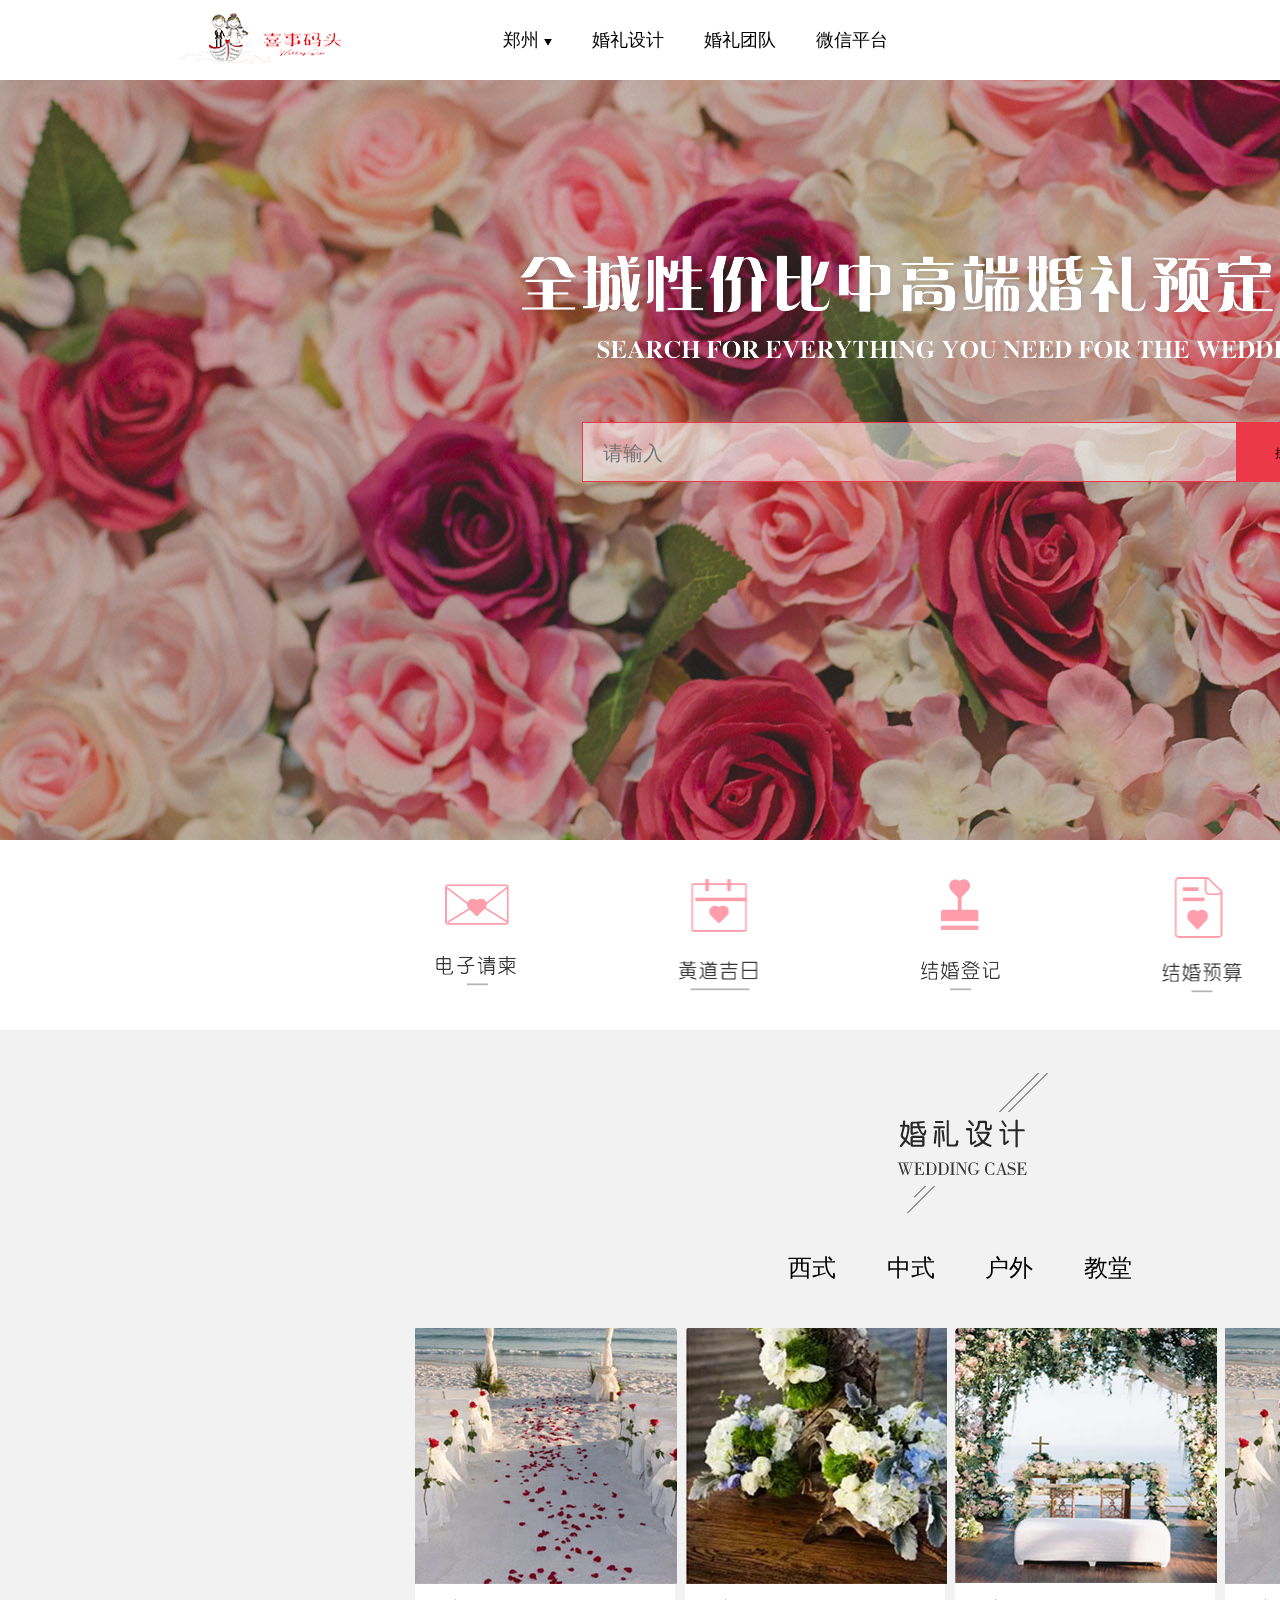
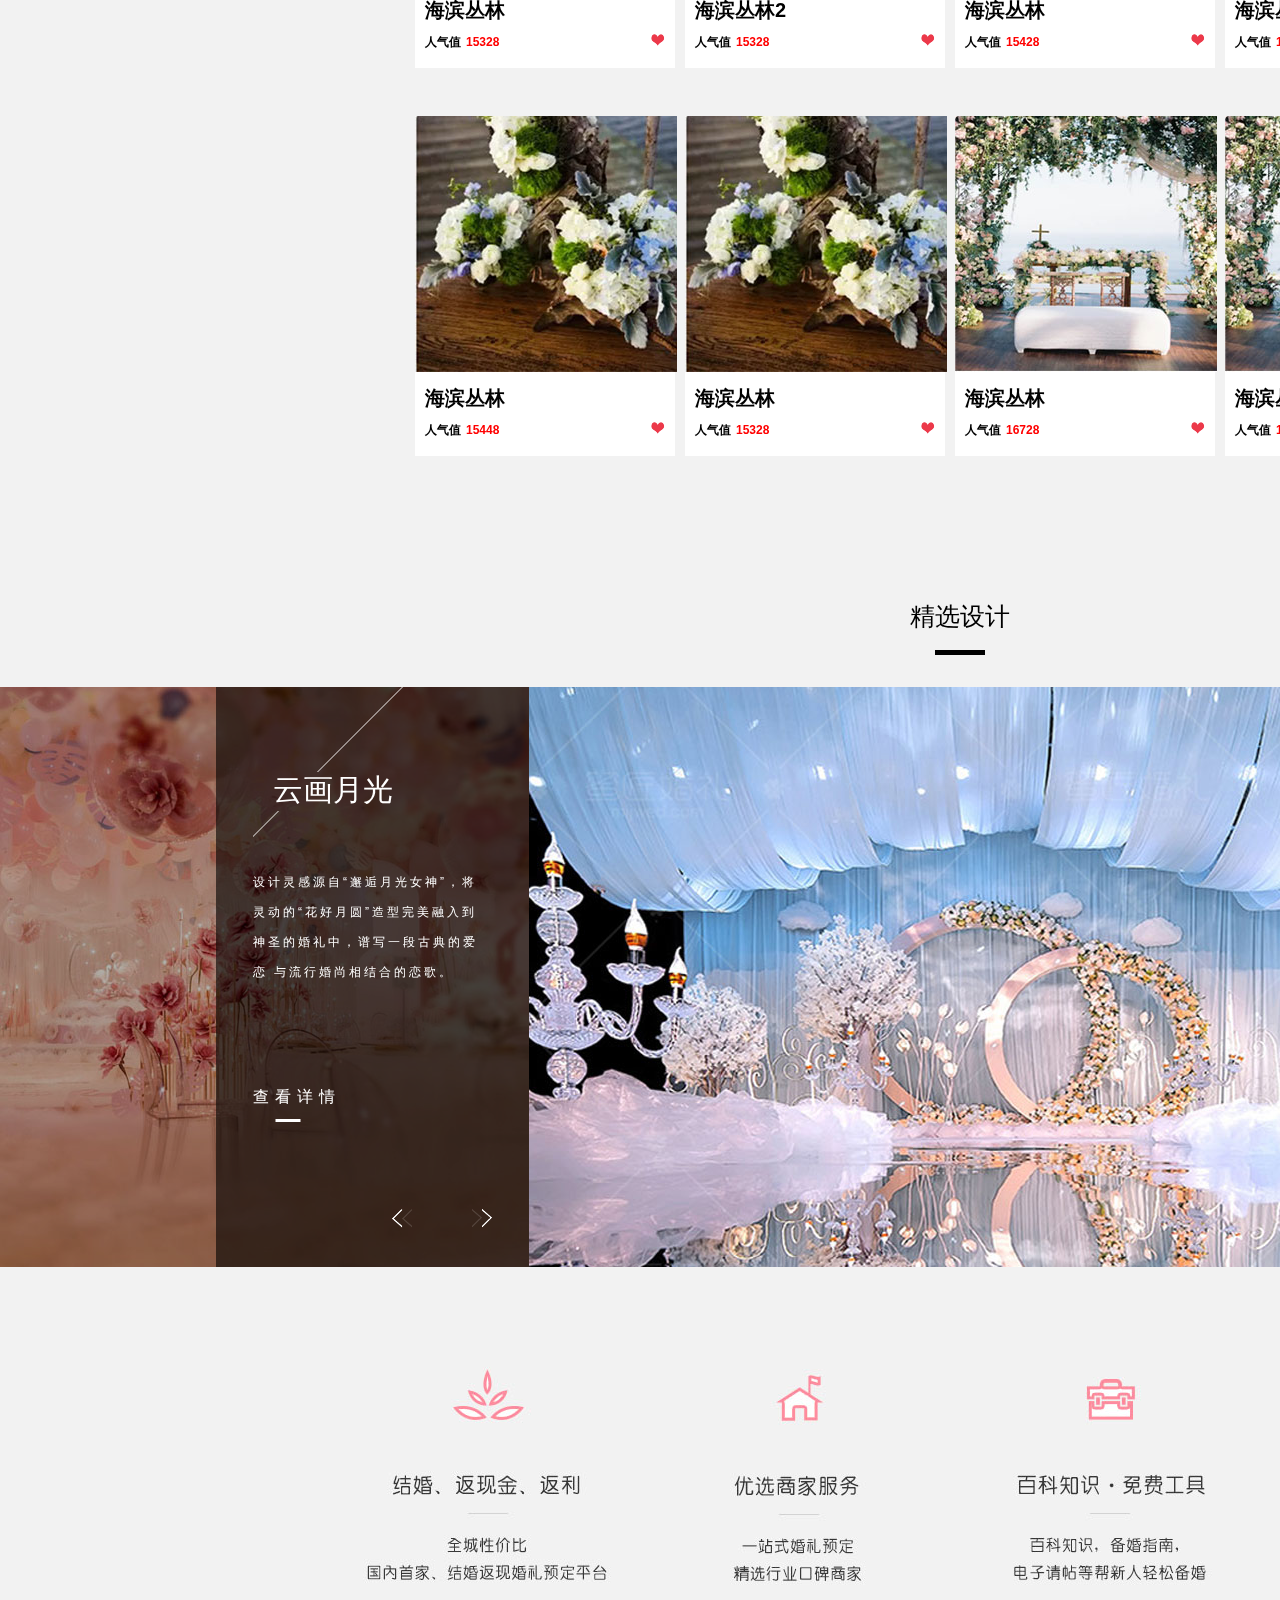
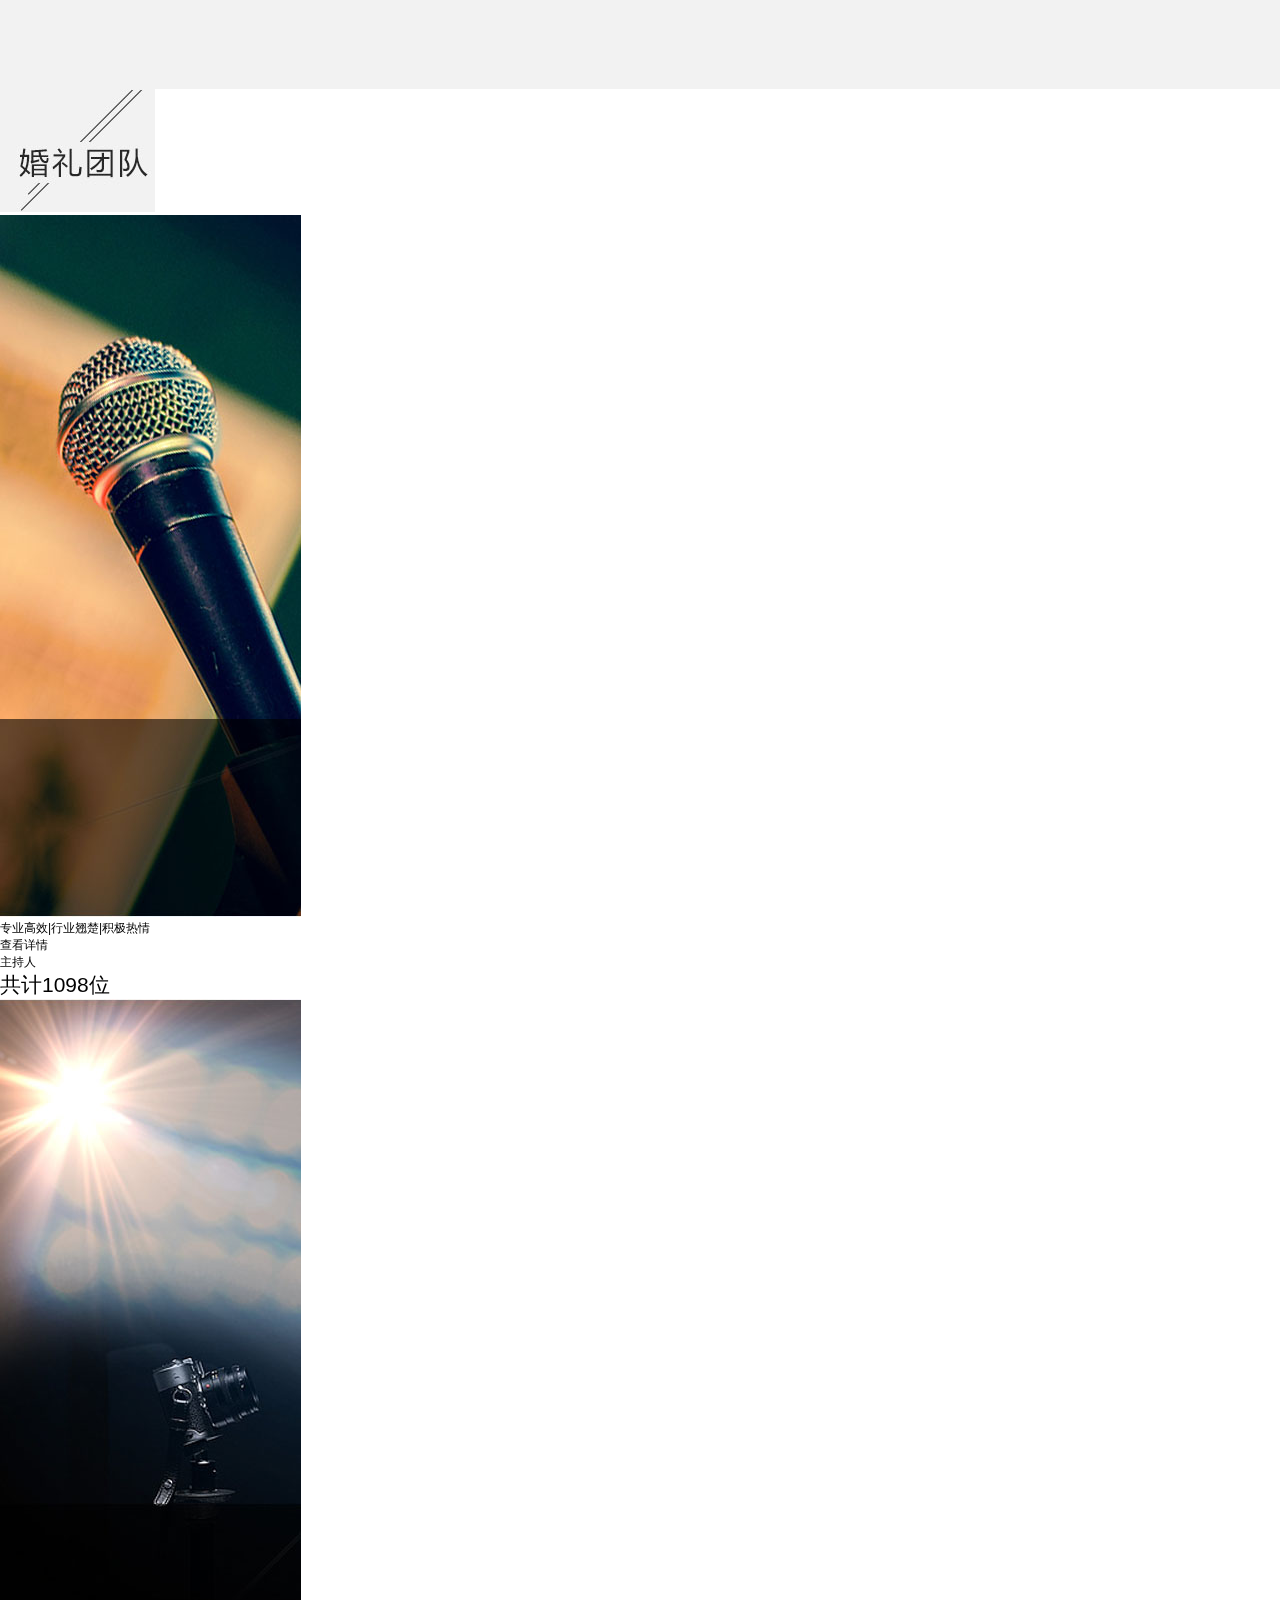
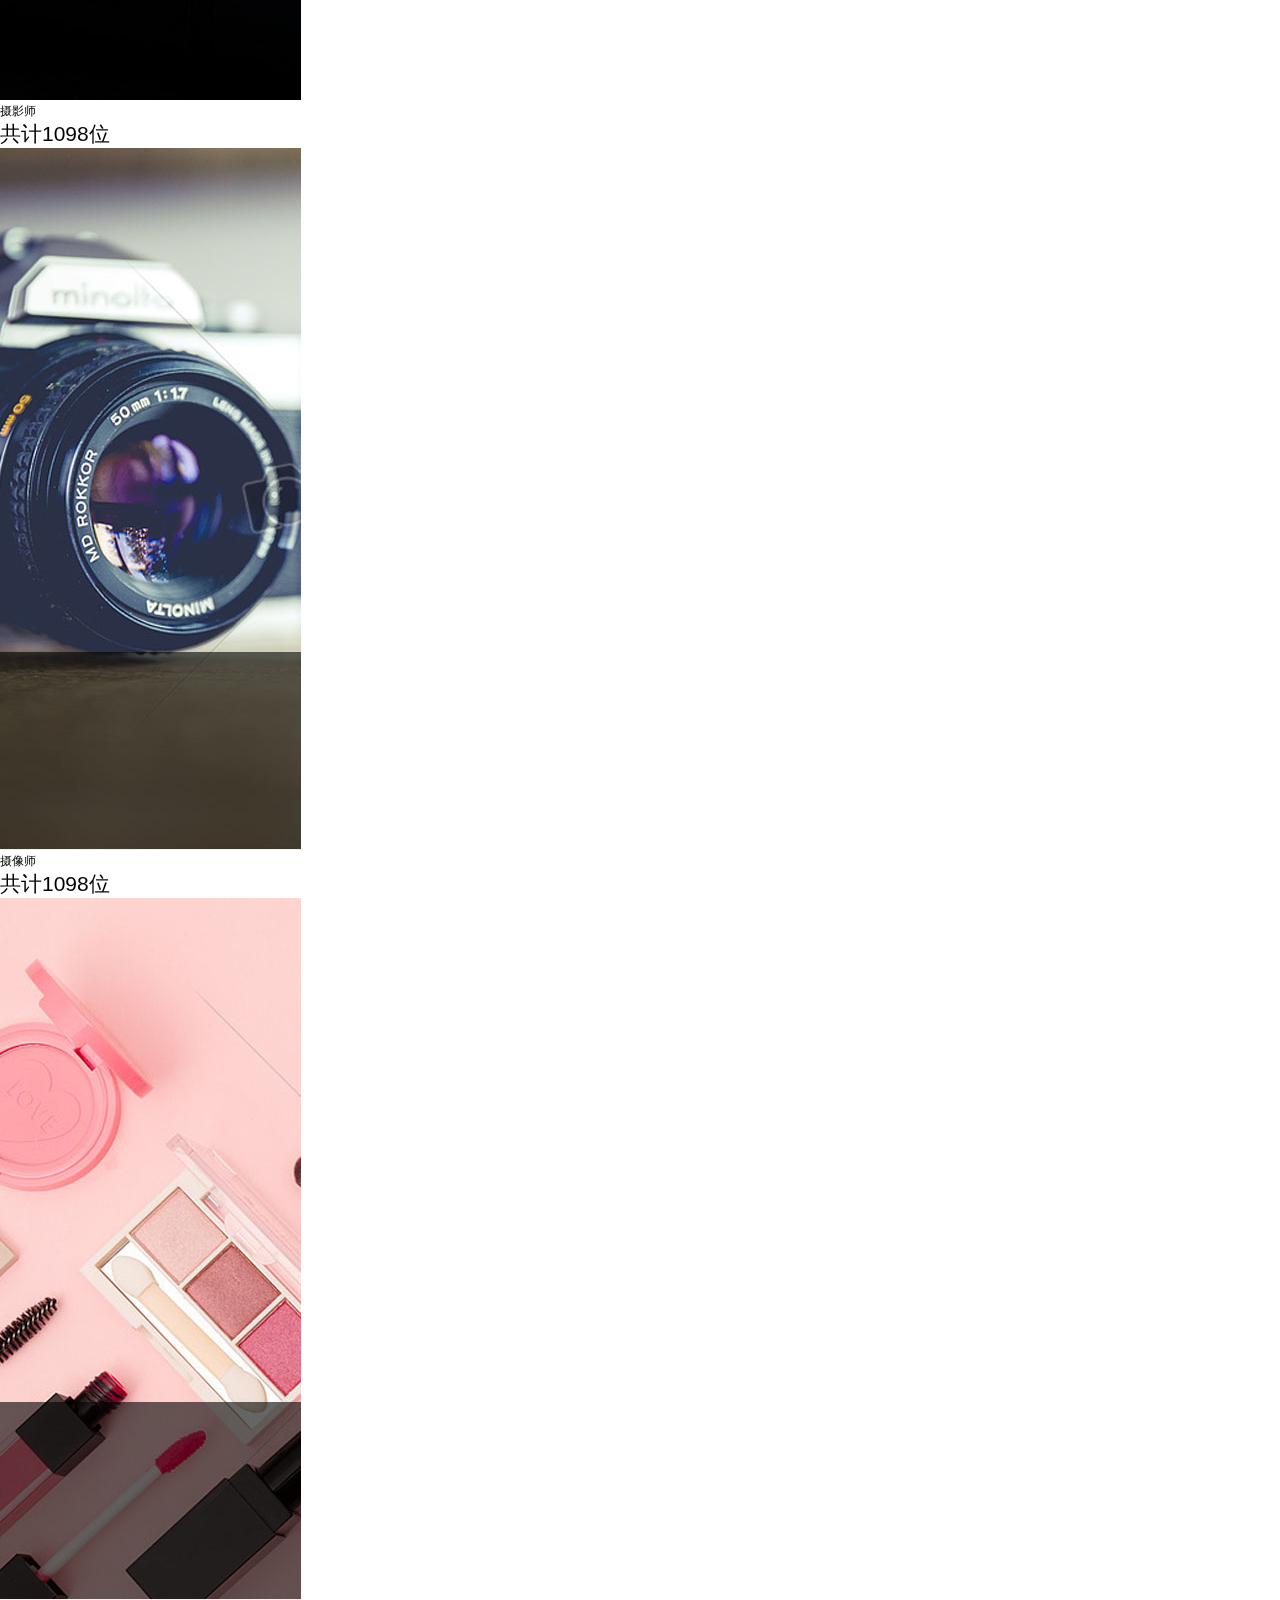
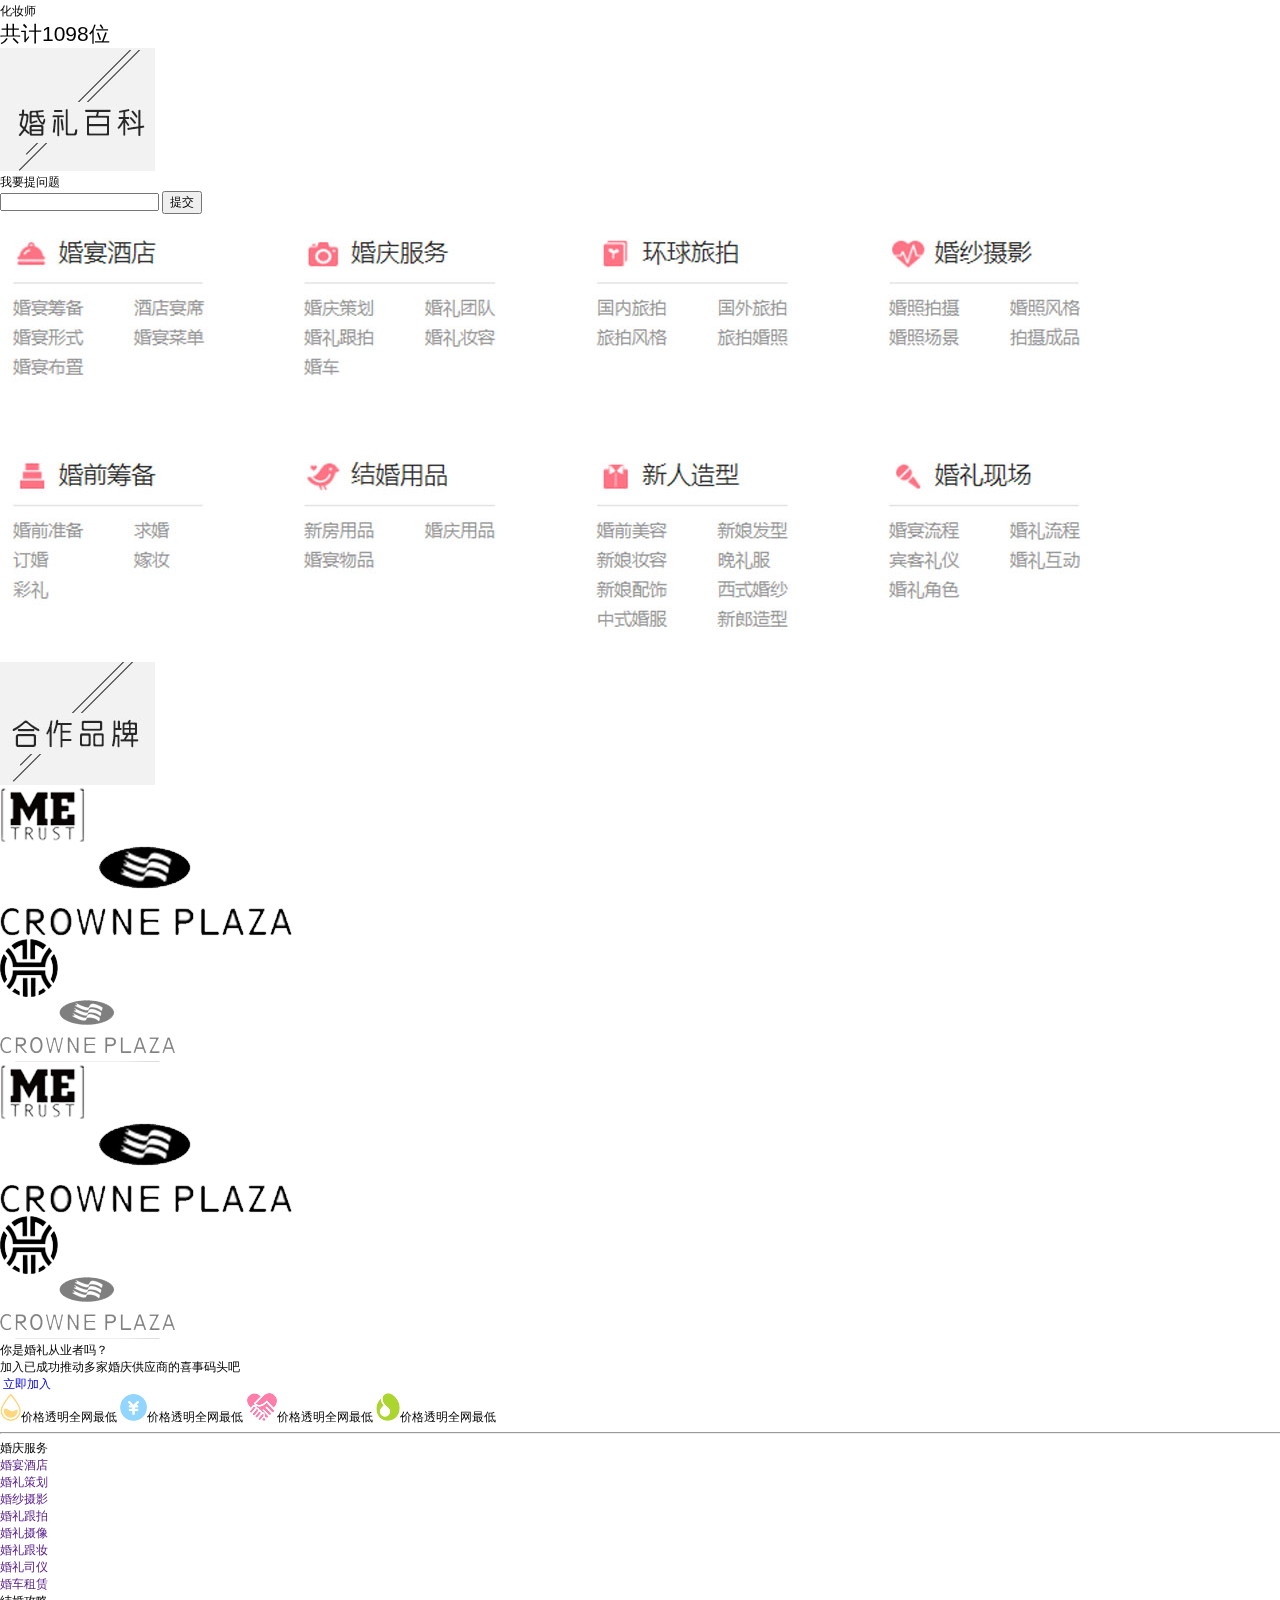
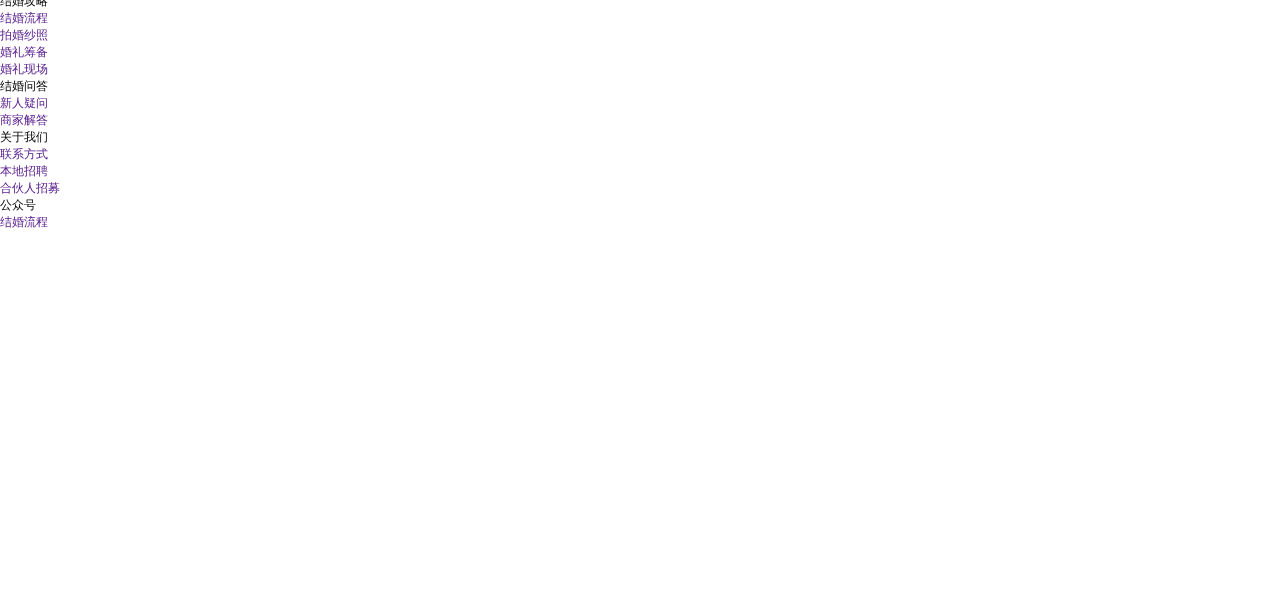
<file: page/index.html>
<!DOCTYPE html>
<html>
	<head>
		<meta charset="UTF-8">
		<meta name="viewport" content="width=device-width, initial-scale=1.0" />
		<title>喜事码头-首页</title>
		<link rel="stylesheet" type="text/css" href="../css/animate.min.css"/>
		<link rel="stylesheet" type="text/css" href="../css/common.css"/>
		<link rel="stylesheet" type="text/css" href="../css/home.css"/>
		<link rel="stylesheet" type="text/css" href="../css/home_sec2.css"/>
	</head>
	<body>
		<div class="main-bg"></div>
		<div class="body">
			<!--------头部----------->
			<header>
				<div class="nav">
					<nav>
						<ul>
							<li class="logo"><a href="###"></a></li>
							<li><a href="####">郑州 <span id="row"></span></a></li>
							<li><a href="####">婚礼设计</a></li>
							<li id="wedd_team"><a>婚礼团队</a>
								<div class="teams active_show">
									<div><a href="###">策划师</a></div>
									<div><a href="###">主持人</a></div>
									<div><a href="###">摄影师</a></div>
									<div><a href="###">摄像师</a></div>
									<div><a href="###">化妆师</a></div>
								</div>
							</li>
							<li><a href="####">微信平台</a></li>
							<li class="login"><a href="####">登录</a></li>
							<li class="line">|</li>
							<li class="register"><a href="####">注册</a></li>
							<li class="nav-tel"><a>400-123-4566</a></li>
						</ul>
					</nav>
				</div>
				<div class="header_main">
					<div class="hmain_center">
						<div class="title"><img src="../img/header_title.png"/> </div>
						<div class="searchBox">
							<input type="text" placeholder="请输入" id="search"/>
							<button>搜索</button>
						</div>
						<div class="selectTab">
							<div class="sl_items">
								<div>主持人</div>
								<div>摄影师</div>
								<div>摄像师</div>
								<div>化妆师</div>
							</div>
							<div class="sl_details">
								<ul class="hot">
									<li>person1</li>
									<li>name1<br />star</li>
									<li>57454<br />浏览量 </li>
									<li>238<br />预定量 </li>
									<li>125<br />评论 </li>
									<span class="more">
										更多
									</span>
								</ul>
							</div>
						</div>
					</div>
				</div>
			    <div class="header_bottom">
			    	<div class="hb_main">
			    		<a href="###"><img src="../img/h_bottom_1.png"/></a>
			    		<a href="###"><img src="../img/h_bottom_2.png"/></a>
			    		<a href="###"><img src="../img/h_bottom_3.png"/></a>
			    		<a href="###"><img src="../img/h_bottom_4.png"/></a>
			    		<a href="###"><img src="../img/h_bottom_5.png"/></a>
			    	</div>
			    	
			    </div>
			</header>
			<!--------头部----------->
			<!------------婚礼设计------------>
			<section class="wedding_case">
				<div class="wc_main">
					<div class="wc_title">
						<img src="../img/wed_design.png"/>
					</div>
					<div class="wc_tab">
						<span>西式</span>
						<span>中式</span>
						<span>户外</span>
						<span>教堂</span>
					</div>
					<div class="wc_tab_details">
						<dl>
							<dt><img src="../img/wed_case_00.jpg"/ class="wc-img"></dt>
							<dd class="head">海滨丛林</dd>
							<dd>人气值<span class="popular"> 15328</span><div class="heart"><img src="../img/heart.png"/></div></dd>
						</dl>
						<dl>
							<dt><img src="../img/wed_case_00.jpg"/ class="wc-img"></dt>
							<dd class="head">海滨丛林</dd>
							<dd>人气值<span class="popular"> 15328</span><div class="heart"><img src="../img/heart.png"/></div></dd>
						</dl>
						<dl>
							<dt><img src="../img/wed_case_00.jpg"/ class="wc-img"></dt>
							<dd class="head">海滨丛林</dd>
							<dd>人气值<span class="popular"> 15328</span><div class="heart"><img src="../img/heart.png"/></div></dd>
						</dl>
						<dl>
							<dt><img src="../img/wed_case_00.jpg"/ class="wc-img"></dt>
							<dd class="head">海滨丛林</dd>
							<dd>人气值<span class="popular"> 15328</span><div class="heart"><img src="../img/heart.png"/></div></dd>
						</dl>
						<dl>
							<dt><img src="../img/wed_case_00.jpg"/ class="wc-img"></dt>
							<dd class="head">海滨丛林</dd>
							<dd>人气值<span class="popular"> 15328</span><div class="heart"><img src="../img/heart.png"/></div></dd>
						</dl>
						<dl>
							<dt><img src="../img/wed_case_00.jpg"/ class="wc-img"></dt>
							<dd class="head">海滨丛林</dd>
							<dd>人气值<span class="popular"> 15328</span><div class="heart"><img src="../img/heart.png"/></div></dd>
						</dl>
						<dl>
							<dt><img src="../img/wed_case_00.jpg"/ class="wc-img"></dt>
							<dd class="head">海滨丛林</dd>
							<dd>人气值<span class="popular"> 15328</span><div class="heart"><img src="../img/heart.png"/></div></dd>
						</dl>
						<dl>
							<dt><img src="../img/wed_case_00.jpg"/ class="wc-img"></dt>
							<dd class="head">海滨丛林</dd>
							<dd>人气值<span class="popular"> 15328</span><div class="heart"><img src="../img/heart.png"/></div></dd>
						</dl>
					</div>
				</div>
			</section>
			<!------------婚礼设计------------>
			
			<section class="selection_design">
				<div class="title">精选设计<span class="line"></span></div>
				<div class="showBox">
					<img src="../img/sec2_00.jpg"/>
					<img src="../img/sec2_02.jpg"/>
					<img src="../img/sec2_01.jpg"/>
					<div class="sb_left">
						<div class="design_from">
							<div class="sb_title">
								云画月光
							</div>
							<p>设计灵感源自“邂逅月光女神”，将 灵动的“花好月圆”造型完美融入到 神圣的婚礼中，谱写一段古典的爱恋 与流行婚尚相结合的恋歌。</p>
							<div class="more">
								<a href="###">查看详情</a>
								<span class="line"></span>
							</div>
							<div class="prev">
								<img src="../img/prev.png" id="prev"/>
								<img src="../img/next.png" id="next"/>
							</div>
							
						</div>
					</div>
					<div class="sb_right"></div>
				</div>
				<div class="advantage">
					<img src="../img/sec3_0.jpg"/>
					<img src="../img/sec3_1.jpg"/>
					<img src="../img/sec3_2.jpg"/>
					<img src="../img/sec3_3.jpg"/>
				</div>
				
				
			</section>
			
			<!------------婚礼设计------------>
			<!------------婚礼团队------------>
			<section class="wedding_team">
				<div class="title">
					<img src="../img/wed_team.jpg"/>
				</div>
				<div class="team_show">
					<div class="ts_items">
						
						<img src="../img/four_01.jpg"/>
						<div class="p">
							<p>专业高效|行业翘楚|积极热情</p>
							<div class="click_more">
								查看详情
							</div>
						</div>
						<div class="mask">
							<div>
								<p>主持人</p>
								<p style="font-size: 21px;letter-spacing: 0;">共计1098位</p>
							</div>
						</div>
					</div>
					<div class="ts_items">
						<!--摄影师 <br />
						<span>共计1098位</span>-->
						<img src="../img/four_02.jpg"/>
						<div class="mask hide">
							<div>
								<p>摄影师</p>
								<p style="font-size: 21px;letter-spacing: 0;">共计1098位</p>
							</div>
						</div>
					</div>
					<div class="ts_items">
						<!--摄像师 <br />
						<span>共计1098位</span>-->
						<img src="../img/four_03.jpg"/>
						<div class="mask">
							<div>
								<p>摄像师</p>
								<p style="font-size: 21px;letter-spacing: 0;">共计1098位</p>
							</div>
						</div>
					</div>
					<div class="ts_items">
						<!--化妆师 <br />-->
						<!--<span>共计1098位</span>-->
						<img src="../img/four_04.jpg"/>
						<div class="mask">
							<div>
								<p>化妆师</p>
								<p style="font-size: 21px;letter-spacing: 0;">共计1098位</p>
							</div>
						</div>
					</div>
				</div>
				
				
				
				
				
				
				
				
				
				
				
			</section>
			<!------------婚礼团队------------>
			<!------------婚礼百科------------>
			<section class="wed_encyclopedias">
				<div class="title"><img src="../img/wed_honw.jpg"/></div>
				<div class="qa">
					<div class="head">我要提问题 <span class="line"></span> </div>
					<div class="searchBox">
						<input type="text"  id="search"/>
						<button>提交</button>
					</div>
				</div>
				<div class="process">
					<img src="../img/12121.jpg"/>
				</div>
			</section>
			<!------------婚礼百科------------>
			<!------------合作品牌------------>
			<section class="cooperative">
				<div class="title">
					<img src="../img/partner.jpg"/>
				</div>
				<div class="c_items">
					<ul>
						<li><img src="../img/c_01.png"/></li>
						<li><img src="../img/c_02.png"/></li>
						<li><img src="../img/c_03.png"/></li>
						<li><img src="../img/c_04.png"/></li>
						<li><img src="../img/c_01.png"/></li>
						<li><img src="../img/c_02.png"/></li>
						<li><img src="../img/c_03.png"/></li>
						<li><img src="../img/c_04.png"/></li>
					</ul>
					
				</div>
				<div class="pink">
					<div class="p">
						你是婚礼从业者吗？<br />
						加入已成功推动多家婚庆供应商的喜事码头吧
					</div>
					<div class="join"><a href="###">&nbsp;立即加入</a></div>
				</div>
			</section>
			
			
			
			<!------------合作品牌------------>
			<footer style="height: 800px;">
				<div class="main">
					<div class="f_top">
						<img src="../img/foot_icon_1.png"/><span>价格透明全网最低</span>
						<img src="../img/foot_icon_2.png"/><span>价格透明全网最低</span>
						<img src="../img/foot_icon_3.png"/><span>价格透明全网最低</span>
						<img src="../img/foot_icon_4.png"/><span style="margin-right: 0;">价格透明全网最低</span>
					</div>
					<hr />
					<div class="list">
						<ul>
							<li class="li_head">婚庆服务</li>
							<li><a href="">婚宴酒店</a></li>
							<li><a href="">婚礼策划</a></li>
							<li><a href="">婚纱摄影</a></li>
							<li><a href="">婚礼跟拍</a></li>
							<li><a href="">婚礼摄像</a></li>
							<li><a href="">婚礼跟妆</a></li>
							<li><a href="">婚礼司仪</a></li>
							<li><a href="">婚车租赁</a></li>
						</ul>
						<ul>
							<li class="li_head">结婚攻略</li>
							<li><a href="">结婚流程</a></li>
							<li><a href="">拍婚纱照</a></li>
							<li><a href="">婚礼筹备</a></li>
							<li><a href="">婚礼现场</a></li>
						</ul>
						<ul>
							<li class="li_head">结婚问答</li>
							<li><a href="">新人疑问</a></li>
							<li><a href="">商家解答</a></li>
						</ul>
						<ul>
							<li class="li_head">关于我们</li>
							<li><a href="">联系方式</a></li>
							<li><a href="">本地招聘</a></li>
							<li><a href="">合伙人招募</a></li>
						</ul>
						<ul>
							<li class="li_head">公众号</li>
							<li><a href="">结婚流程</a></li>
						</ul>
					</div>
				</div>
			</footer>
		</div>
		
		
		
		
		
		
		
		
		
		
		
		
		
		
		
		
		
		
		<script src="../js/jquery1.10.2.js"></script>
		<script type="text/javascript" src="../js/less.min.js"></script>
		<script type="text/javascript" src="../js/home.js"></script>
	</body>
</html>
</file>
<file: css/common.css>
html
{
color:#000;
background:#FFF;
}

body, div, dl, dt, dd, ul, ol, li, h1, h2, h3, h4, h5, h6, pre, code, form, fieldset, legend, input, textarea, p, blockquote, th, td
{
margin:0;padding:0;
}
table /* 设置table 的样式*/
{
border-collapse:collapse;
border-spacing:0;
}
fieldset, img
{
border:0;
}
em, strong
{
font-style:normal;
font-weight:normal;
}
li
{
list-style:none;
}
h1, h2, h3, h4, h5, h6
{
font-size:100%;
font-weight:normal;
}
body, input, button, textarea
{
font-size:12px;
font-family:Arial, Helvetica, sans-serif;
}
a{ text-decoration:none;outline:none;}
a:hover{ cursor:pointer;}
th, td{vertical-align:top;}
</file>
<file: css/home.css>
html{
	font-family: "微软雅黑";
}

div.main-bg{
	width: 1920px;
	height: 843px;
	position: fixed;
	top: 0;
	left: 0;
	/*left: 50%;
	transform: translateX(-50%);*/
	background: url(../img/main_bg.jpg) no-repeat center center;
	z-index: 0;
}
div.body{
	width: 1920px;
	height: auto;
	position: absolute;
	top: 0;
	/*left: 50%;*/
	/*transform: translateX(-50%);*/
	left: 0;
	z-index: 1;
	margin: 0 auto;
}
/*header{
	width: 1920px;
	height: auto;
}*/
header div.nav{
	width: 1920px;
	height: 80px;
	background: white;
}
header nav{
	width: 1560px;
	height: 80px;
	margin: 0 auto;
	background: white;
}
header nav li{
	float: left;
	height: 80px;
	line-height: 80px;
	margin: 0 20px;
}
header nav li.logo{
	width: 168px;
	height: 80px;
	background: url(../img/logo.png) no-repeat center center;
	margin:0;
	margin-right: 135px;
}
header nav li a{
	color: #000000;
	font-size: 18px;
	/*font-weight: bold;*/
}
header nav span#row{
	display: inline-block;
	width: 8px;
	height:7px;
	background: url(../img/row.png) no-repeat center center;
}
/*header nav span#row:hover{
	transform: rotateX(180deg);
}*/
header nav ul li.login{
	margin: 0 10px 0 480px;
}
header nav ul li.register{
	margin-left: 11px;
}
header nav ul li.line{
	margin: 0;
	width: 1px;
}
header nav ul li.nav-tel{
	margin-left: 85px;
}

/*header nav ul li#wedd_team{
	position: relative;
}*/
header nav ul li#wedd_team div.teams{
	
	position: relative;
	top: -20px;
}
header nav ul li#wedd_team div.teams div{
	width: 70px;
	height: 30px;
	line-height: 30px;
	text-align: center;
	background:rgba(20,20,20,0.4);
}
header nav ul li#wedd_team div.teams div a{
	color: white;
	font-size: 16px;
}
header nav ul li#wedd_team div.teams div a:hover{
	color: #ec394a;
}
.active_show{
	display: none;
}

/*--------头部中间部分开始-----------*/

header div.header_main{
	width: 1920px;
	height: 760px;
	background:rgba(20,20,20,0.2);
	overflow: hidden;
}
header div.header_main div.hmain_center{
	width: 884px;
	height: 495px;
	margin: 0 auto;
	margin-top: 172px;
	overflow: hidden;
}
header div.header_main div.hmain_center div.searchBox{
	width: 756px;
	height: 60px;
	margin: 0 auto;
	box-sizing: border-box;
	margin-top: 60px;
	border: 1px solid #EC394A;
	overflow: hidden;
}
header div.header_main div.hmain_center div.searchBox input[type=text]{
	border: none;
	outline: none;
	width: 653px;
	height: 60px;
	font-size: 20px;
	color: #b3b1b0;
	float: left;
	text-indent: 20px;
	background: rgba(255,255,255,0.5);
}
header div.header_main div.hmain_center div.searchBox input[type=text]:focus{
	/*caret-color:red;*/
	color: red;
}
header div.header_main div.hmain_center div.searchBox button{
	border: none;
	outline: none;
	width: 101px;
	height: 60px;
	background: #ec394a;
	float: left;
}

header div.header_main div.hmain_center div.selectTab{
	width: 756px;
	height: auto;
	margin: 0 auto;
	overflow: hidden;
	display: none;
}
header div.header_main div.hmain_center div.selectTab div.sl_items{
	width: 195px;
	float: left;
	background: rgba(255,255,255,0.7);
}
header div.header_main div.hmain_center div.selectTab div.sl_items div{
	width: 100%;
	height: 64px;
	line-height: 64px;
	background: white;
	text-align: center;
	border-bottom: 1px solid #B3B1B0;
}
header div.header_main div.hmain_center div.selectTab div.sl_details{
	width: 560px;
	height: 260px;
	float: left;
	overflow: hidden;
}
header div.header_main div.hmain_center div.selectTab div.sl_details ul{
	height: 80px;
	background: rgba(255,255,255,0.7);
	display: flex;
	align-items: center;
}

header div.header_main div.hmain_center div.selectTab div.sl_details ul>li{
	float: left;
	margin: 20px;
	text-align: center;
}
/*--------头部中间部分结束-----------*/
/*--------电子请柬等部分-----------*/
header div.header_bottom{
	width: 100%;
	height: auto;
	background: white;
}
header div.header_bottom div.hb_main{
	width: 1210px;
	height: 190px;
	margin: 0  auto;
	display: flex;
	align-items: center;
}
header div.header_bottom div.hb_main a{
	display: inline-block;
	width: 242px;
	height: 190px;
/*	text-align: center;*/
	position: relative;
	
}
header div.header_bottom div.hb_main a img{
	position: absolute;
	top: 50%;
	left: 50%;
	transform: translate(-50%,-50%);
}
/*--------电子请柬等部分-----------*/
/*header_main--end*/
/*婚礼设计---start---*/
section.wedding_case{
	/*width: 1920px;*/
	width: 100%;
	height: auto;
	background: #f2f2f2;
	overflow: hidden;
}
section.wedding_case div.wc_main{
	width: 1100px;
	height: auto;
	margin: 0 auto; 
}
section.wedding_case div.wc_main div.wc_title{
	width: 100%;
	height: 184px;
	text-align: center;
	margin-bottom: 18px;
}
section.wedding_case div.wc_main div.wc_title img{
	margin-left: 150px;
}
section.wedding_case div.wc_main div.wc_tab{
	height: auto;
	text-align: center;
	font-size: 24px;
}
section.wedding_case div.wc_main div.wc_tab span{
	display: inline-block;
	margin: 20px 22px;
}
section.wedding_case div.wc_main div.wc_tab_details{
	width: 100%;
	margin: 0 auto;
	height: 755px;
}
section.wedding_case div.wc_main div.wc_tab_details dl{
	float: left;
	width: 260px;
	height: 340px;
	margin:24px 5px;
	background: white;
}
section.wedding_case div.wc_main div.wc_tab_details dl dd{
	box-sizing: border-box;
	margin: 10px 0;
	padding: 0 10px;
	font-weight: bold;
}
section.wedding_case div.wc_main div.wc_tab_details dl dd span.popular{
	color: red;
	margin:0 0 0 5px;
}
section.wedding_case div.wc_main div.wc_tab_details dl dd.head{
	font-size: 20px;
}
section.wedding_case div.wc_main div.wc_tab_details dl dd div.heart{
	display: inline-block;
	float: right;
	
}
.mright0{
	margin-right: 0;
}



/*婚礼设计---end---*/
</file>
<file: css/home_sec2.css>
section.selection_design {
  width: 100%;
  background: #f2f2f2;
  overflow: hidden;
}
section.selection_design div.title {
  font-size: 25px;
  text-align: center;
  margin: 120px 0 54px 0;
  position: relative;
}
section.selection_design div.title span {
  display: inline-block;
  background: black;
  width: 50px;
  height: 5px;
  position: absolute;
  top: 150%;
  left: 50%;
  transform: translateX(-50%);
}
section.selection_design div.showBox {
  width: 100%;
  height: 580px;
  overflow: hidden;
  position: relative;
}
section.selection_design div.showBox img {
  float: left;
}
section.selection_design div.showBox div.sb_left {
  width: 529px;
  height: 100%;
  position: absolute;
  top: 0;
  left: 0;
  background: rgba(0, 0, 0, 0.3);
}
section.selection_design div.showBox div.sb_left div.design_from {
  width: 313px;
  height: 100%;
  float: right;
  color: white;
  background: rgba(0, 0, 0, 0.6);
  box-sizing: border-box;
  padding: 0 37px;
  overflow: hidden;
}
section.selection_design div.showBox div.sb_left div.design_from div.sb_title {
  width: 160px;
  font-size: 30px;
  text-align: center;
  height: 150px;
  line-height: 205px;
  background: url(../img/sbt_line.png) no-repeat left top;
  margin-bottom: 30px;
}
section.selection_design div.showBox div.sb_left div.design_from p {
  line-height: 30px;
  letter-spacing: 3px;
}
section.selection_design div.showBox div.sb_left div.design_from div.more {
  position: relative;
  margin-top: 100px;
}
section.selection_design div.showBox div.sb_left div.design_from div.more a {
  color: white;
  font-size: 16px;
  letter-spacing: 6px;
}
section.selection_design div.showBox div.sb_left div.design_from div.more span {
  display: inline-block;
  background: white;
  width: 25px;
  height: 3px;
  position: absolute;
  top: 150%;
  left: 50%;
  transform: translateX(-50%);
  left: 35px;
  z-index: 8;
}
section.selection_design div.showBox div.sb_left div.design_from div.prev {
  width: 100px;
  height: 25px;
  float: right;
  margin: 100px 0 0 0;
}
section.selection_design div.showBox div.sb_left div.design_from div.prev #prev {
  float: left;
}
section.selection_design div.showBox div.sb_left div.design_from div.prev #next {
  float: right;
}
section.selection_design div.showBox div.sb_right {
  width: 417px;
  height: 100%;
  position: absolute;
  top: 0;
  right: 0;
  background: rgba(0, 0, 0, 0.3);
}
section.selection_design div.advantage {
  width: 1210px;
  margin: 0 auto;
  padding: 100px 0;
}
section.selection_design div.advantage img:nth-child(1) {
  margin-right: 107px;
}
section.selection_design div.advantage img:nth-child(2) {
  margin-right: 120px;
}
section.selection_design div.advantage img:nth-child(3) {
  margin-right: 110px;
}
/*----------------------------婚礼团队-------------------------------------------*/
/*----------------------------婚礼团队-------------------------------------------*/
</file>
